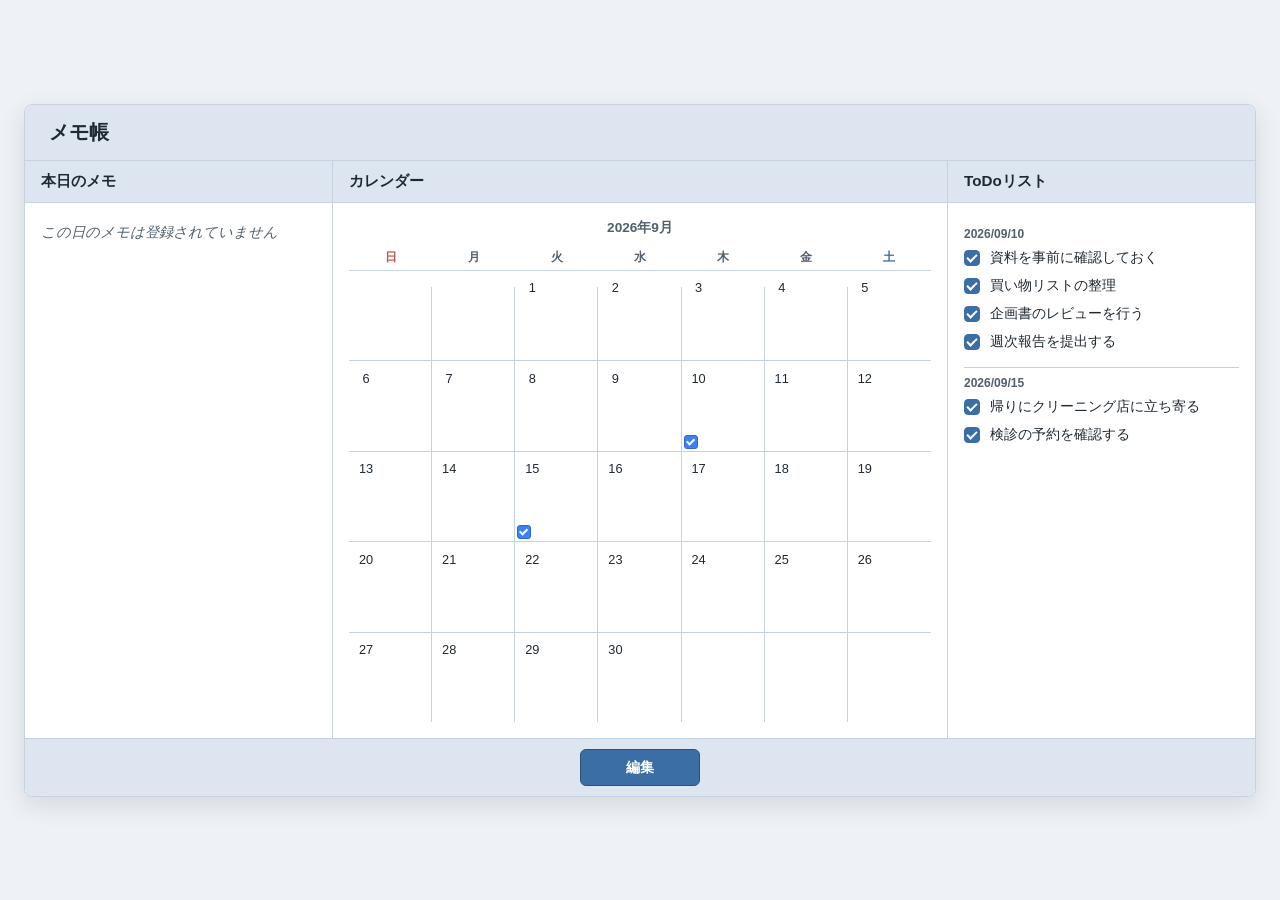
<file: index.html>
<!DOCTYPE html>
<html lang="ja">
<head>
<meta charset="UTF-8">
<meta name="viewport" content="width=device-width, initial-scale=1.0">
<title>メモ帳 - 基本画面</title>
<link rel="stylesheet" href="style.css">
</head>
<body>

  <!-- 16:9 の基本画面 -->
  <div class="screen-wrapper">
    <main class="app-screen">

      <!-- ①画面タイトル -->
      <header class="title-bar">
        <h1 class="title-bar__text">メモ帳</h1>
      </header>

      <!-- ②③④見出し + ⑤⑥⑦表示 + ⑧選択 -->
      <div class="content-area">

        <!-- ②見出し1 / ⑤表示：本日のメモ -->
        <section class="panel panel--memo">
          <h2 class="panel__heading">本日のメモ</h2>
          <div class="panel__body">
            <p class="memo-text" id="memo-display">
              <!-- JS（script.js）が読み込み時に、当日（実際の実行日）の
                   データのみでこの内容を描画します。固定の初期表示文言は
                   持たせず、常にMemoStorageの実データと連動します。 -->
            </p>
          </div>
        </section>

        <!-- ③見出し2 / ⑥表示・⑧選択：カレンダー -->
        <section class="panel panel--calendar">
          <!-- 識別ID:T-003（見出し2）：修正一覧No.5により「カレンダー　(yyyy/mm/dd)」
               の形式に差し替え。日付部分はJS（script.js）が識別ID:T-005（本日のメモ）
               と同じ日付（初期表示は当日、選択後は選択日）で描画し直します。 -->
          <h2 class="panel__heading">カレンダー　<span id="calendar-date-label"></span></h2>
          <div class="panel__body">
            <div class="calendar">
              <div class="calendar__month">2026年9月</div>
              <table class="calendar__table">
                <thead>
                  <tr>
                    <th class="is-sun">日</th>
                    <th>月</th>
                    <th>火</th>
                    <th>水</th>
                    <th>木</th>
                    <th>金</th>
                    <th class="is-sat">土</th>
                  </tr>
                </thead>
                <tbody>
                  <tr>
                    <td class="is-blank"></td>
                    <td class="is-blank"></td>
                    <td><button type="button" class="calendar__day" data-day="1">1</button></td>
                    <td><button type="button" class="calendar__day" data-day="2">2</button></td>
                    <td><button type="button" class="calendar__day" data-day="3">3</button></td>
                    <td><button type="button" class="calendar__day" data-day="4">4</button></td>
                    <td><button type="button" class="calendar__day" data-day="5">5</button></td>
                  </tr>
                  <tr>
                    <td><button type="button" class="calendar__day" data-day="6">6</button></td>
                    <td><button type="button" class="calendar__day" data-day="7">7</button></td>
                    <td><button type="button" class="calendar__day" data-day="8">8</button></td>
                    <td><button type="button" class="calendar__day" data-day="9">9</button></td>
                    <td><button type="button" class="calendar__day" data-day="10">10</button></td>
                    <td><button type="button" class="calendar__day" data-day="11">11</button></td>
                    <td><button type="button" class="calendar__day" data-day="12">12</button></td>
                  </tr>
                  <tr>
                    <td><button type="button" class="calendar__day" data-day="13">13</button></td>
                    <td><button type="button" class="calendar__day" data-day="14">14</button></td>
                    <td><button type="button" class="calendar__day" data-day="15">15</button></td>
                    <td><button type="button" class="calendar__day" data-day="16">16</button></td>
                    <td><button type="button" class="calendar__day" data-day="17">17</button></td>
                    <td><button type="button" class="calendar__day" data-day="18">18</button></td>
                    <td><button type="button" class="calendar__day" data-day="19">19</button></td>
                  </tr>
                  <tr>
                    <td><button type="button" class="calendar__day" data-day="20">20</button></td>
                    <td><button type="button" class="calendar__day" data-day="21">21</button></td>
                    <td><button type="button" class="calendar__day" data-day="22">22</button></td>
                    <td><button type="button" class="calendar__day" data-day="23">23</button></td>
                    <td><button type="button" class="calendar__day" data-day="24">24</button></td>
                    <td><button type="button" class="calendar__day" data-day="25">25</button></td>
                    <td><button type="button" class="calendar__day" data-day="26">26</button></td>
                  </tr>
                  <tr>
                    <td><button type="button" class="calendar__day" data-day="27">27</button></td>
                    <td><button type="button" class="calendar__day" data-day="28">28</button></td>
                    <td><button type="button" class="calendar__day" data-day="29">29</button></td>
                    <td><button type="button" class="calendar__day" data-day="30">30</button></td>
                    <td class="is-blank"></td>
                    <td class="is-blank"></td>
                    <td class="is-blank"></td>
                  </tr>
                </tbody>
              </table>
            </div>
          </div>
        </section>

        <!-- ④見出し3 / ⑦表示：ToDoリスト -->
        <section class="panel panel--todo">
          <h2 class="panel__heading">ToDoリスト</h2>
          <div class="panel__body">
            <ul class="todo-list" id="todo-display">
              <!-- JS（script.js）が読み込み時に、詳細画面でチェックが
                   入っている行から、このToDoリストを描画し直します。
                   以下は初期表示用です。 -->
              <li class="todo-list__item">
                <span class="todo-list__check"></span>
                <span class="todo-list__label">資料を事前に確認しておく</span>
              </li>
              <li class="todo-list__item">
                <span class="todo-list__check"></span>
                <span class="todo-list__label">買い物リストの整理</span>
              </li>
              <li class="todo-list__item">
                <span class="todo-list__check"></span>
                <span class="todo-list__label">企画書のレビューを行う</span>
              </li>
              <li class="todo-list__item">
                <span class="todo-list__check"></span>
                <span class="todo-list__label">週次報告を提出する</span>
              </li>
            </ul>
          </div>
        </section>

      </div>

      <!-- ⑨遷移：編集ボタン -->
      <footer class="action-bar">
        <button type="button" class="action-bar__button" id="edit-button">編集</button>
      </footer>

    </main>
  </div>

  <script src="storage.js"></script>
  <script src="script.js"></script>
</body>
</html>
</file>
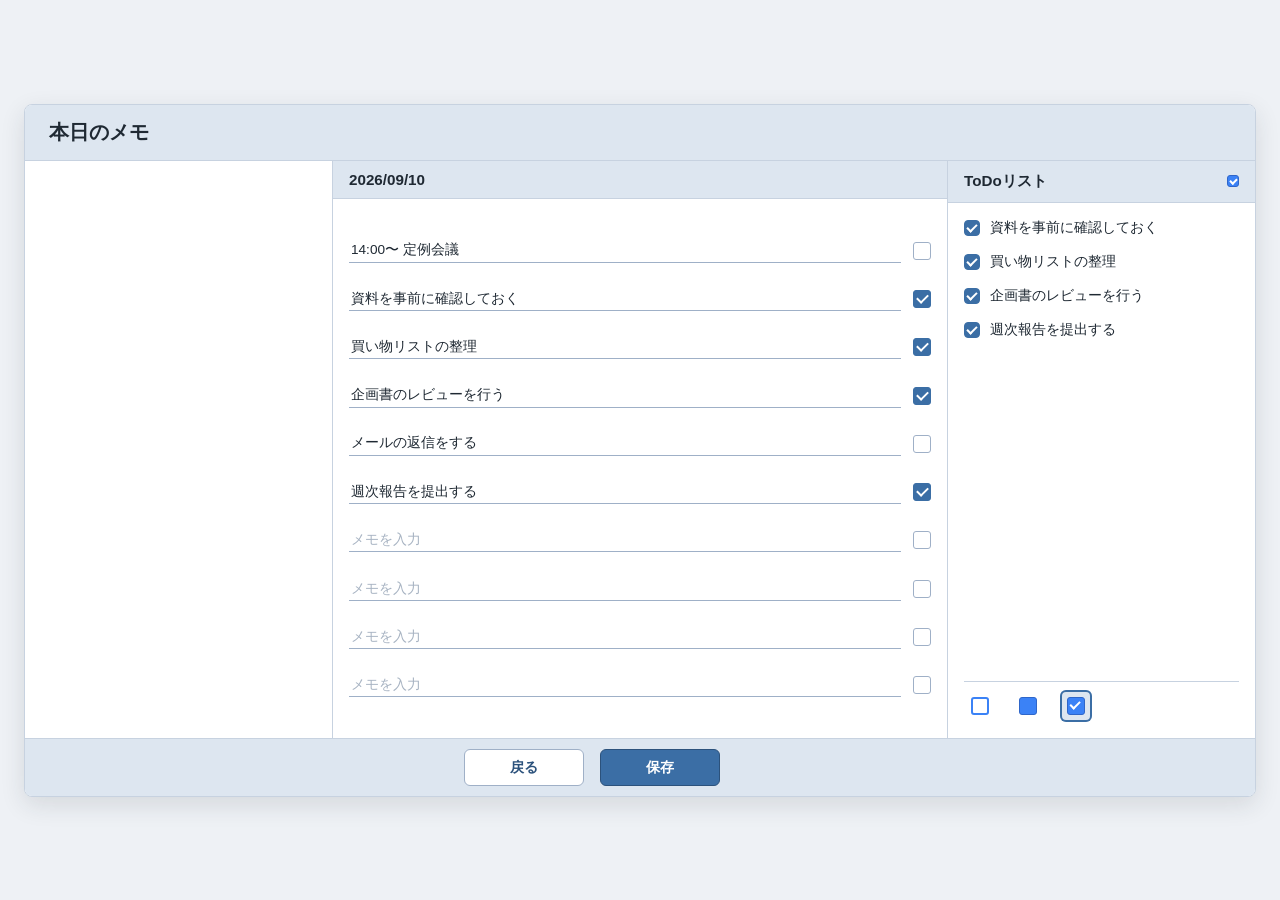
<file: detail.html>
<!DOCTYPE html>
<html lang="ja">
<head>
<meta charset="UTF-8">
<meta name="viewport" content="width=device-width, initial-scale=1.0">
<title>本日のメモ - 詳細画面</title>
<link rel="stylesheet" href="style.css">
</head>
<body>

  <!-- 16:9 の詳細画面 -->
  <div class="screen-wrapper">
    <main class="app-screen">

      <!-- ⑬画面タイトル -->
      <header class="title-bar">
        <h1 class="title-bar__text">本日のメモ</h1>
      </header>

      <!-- ⑭見出し4 / ⑮見出し5 + ⑯入力・⑰選択 + ⑳表示 -->
      <div class="content-area">

        <!-- 左側：レイアウト図上、余白として空けられている領域 -->
        <section class="panel panel--blank" aria-hidden="true"></section>

        <!-- ⑭見出し4 / ⑯入力・⑰選択：本日のメモ 各行の入力欄 -->
        <section class="panel panel--input">
          <h2 class="panel__heading" id="date-heading">2026/09/10</h2>
          <div class="panel__body">
            <ul class="input-list" id="input-list">
              <!-- JS（detail.js）が読み込み時に、選択中の日付のデータで
                   このリストを描画し直します。以下は初期表示用です。 -->
              <li class="input-list__row">
                <input type="text" class="input-list__field" value="14:00〜 定例会議">
                <input type="checkbox" class="input-list__check">
              </li>
              <li class="input-list__row">
                <input type="text" class="input-list__field" value="資料を事前に確認しておく">
                <input type="checkbox" class="input-list__check" checked>
              </li>
              <li class="input-list__row">
                <input type="text" class="input-list__field" value="買い物リストの整理">
                <input type="checkbox" class="input-list__check" checked>
              </li>
              <li class="input-list__row">
                <input type="text" class="input-list__field" value="企画書のレビューを行う">
                <input type="checkbox" class="input-list__check" checked>
              </li>
              <li class="input-list__row">
                <input type="text" class="input-list__field" value="メールの返信をする">
                <input type="checkbox" class="input-list__check">
              </li>
              <li class="input-list__row">
                <input type="text" class="input-list__field" value="週次報告を提出する">
                <input type="checkbox" class="input-list__check" checked>
              </li>
              <li class="input-list__row">
                <input type="text" class="input-list__field" value="">
                <input type="checkbox" class="input-list__check">
              </li>
              <li class="input-list__row">
                <input type="text" class="input-list__field" value="">
                <input type="checkbox" class="input-list__check">
              </li>
              <li class="input-list__row">
                <input type="text" class="input-list__field" value="">
                <input type="checkbox" class="input-list__check">
              </li>
              <li class="input-list__row">
                <input type="text" class="input-list__field" value="">
                <input type="checkbox" class="input-list__check">
              </li>
            </ul>
          </div>
        </section>

        <!-- ⑮見出し5 / ⑳表示：ToDoリスト（参照表示） -->
        <section class="panel panel--todo">
          <!-- 修正一覧No.7：見出し5の右端に、下記アイコン選択の結果を表示 -->
          <h2 class="panel__heading panel__heading--with-icon">
            ToDoリスト<span class="todo-heading-icon" id="todo-heading-icon"></span>
          </h2>
          <div class="panel__body panel__body--with-icons">
            <ul class="todo-list" id="todo-display">
              <!-- JS（detail.js）が読み込み時に、左側でチェックが入っている
                   行から、このToDoリストを描画し直します。以下は初期表示用です。 -->
              <li class="todo-list__item">
                <span class="todo-list__check"></span>
                <span class="todo-list__label">資料を事前に確認しておく</span>
              </li>
              <li class="todo-list__item">
                <span class="todo-list__check"></span>
                <span class="todo-list__label">買い物リストの整理</span>
              </li>
              <li class="todo-list__item">
                <span class="todo-list__check"></span>
                <span class="todo-list__label">企画書のレビューを行う</span>
              </li>
              <li class="todo-list__item">
                <span class="todo-list__check"></span>
                <span class="todo-list__label">週次報告を提出する</span>
              </li>
            </ul>
            <!-- 修正一覧No.6：識別ID:T-020左下のアイコン選択（🔲🟦☑️）。
                 JS（detail.js）が選択状態を描画し、クリックで選択・解除します。 -->
            <div class="icon-picker" id="icon-picker" role="group" aria-label="ToDoリストのアイコン選択">
              <!-- 絵文字ではなく、絵文字と同じ形をCSSで描画したもの（icon-shape）に差し替え -->
              <button type="button" class="icon-picker__button" data-icon="🔲" aria-label="アイコン（白四角）を選択" aria-pressed="false"><span class="icon-picker__shape icon-shape icon-shape--outline" aria-hidden="true"></span></button>
              <button type="button" class="icon-picker__button" data-icon="🟦" aria-label="アイコン（青四角）を選択" aria-pressed="false"><span class="icon-picker__shape icon-shape icon-shape--filled" aria-hidden="true"></span></button>
              <button type="button" class="icon-picker__button" data-icon="☑️" aria-label="アイコン（チェック）を選択" aria-pressed="false"><span class="icon-picker__shape icon-shape icon-shape--check" aria-hidden="true"></span></button>
            </div>
          </div>
        </section>

      </div>

      <!-- ⑱遷移・確定（戻る） / ⑲保存 -->
      <footer class="action-bar">
        <button type="button" class="action-bar__button action-bar__button--sub" id="back-button">戻る</button>
        <button type="button" class="action-bar__button" id="save-button">保存</button>
        <span id="save-status" class="save-status" aria-live="polite"></span>
      </footer>

    </main>
  </div>

  <script src="storage.js"></script>
  <script src="detail.js"></script>
</body>
</html>
</file>
<file: style.css>
/* =========================================================
   メモ帳アプリ 共通スタイルシート
   ・index.html（基本画面）と detail.html（詳細画面）の
     両方から読み込む共通の style.css です。
   ・機能要件書「レイアウト図(基本画面)」「レイアウト図(詳細画面)」
     を元にした静的な描画のみを目的としており、
     機能（クリック処理・入力処理・保存処理等）は一切含みません。
   ========================================================= */

:root {
  --color-bg-page: #eef1f5;
  --color-bg-panel: #ffffff;
  --color-bg-accent: #dde6f0;   /* 見出し・タイトルバー背景（元Excelの塗りつぶし色） */
  --color-border: #c7d2e0;
  --color-border-strong: #9fb0c7;
  --color-text: #1f2933;
  --color-text-sub: #52606d;
  --color-accent: #3b6ea5;
  --color-accent-dark: #2c527c;
  --color-today-bg: #3b6ea5;
  --color-today-text: #ffffff;
}

* {
  box-sizing: border-box;
}

html, body {
  margin: 0;
  padding: 0;
  height: 100%;
}

body {
  font-family: "Hiragino Kaku Gothic ProN", "Hiragino Sans", "Yu Gothic",
    "Noto Sans JP", "Meiryo", sans-serif;
  background: var(--color-bg-page);
  color: var(--color-text);
  display: flex;
  align-items: center;
  justify-content: center;
  min-height: 100vh;
  padding: 24px;
}

/* -------------------------------------------------
   画面全体（16:9固定比率）- 両画面共通
------------------------------------------------- */
.screen-wrapper {
  width: 100%;
  max-width: 1280px;
}

.app-screen {
  width: 100%;
  aspect-ratio: 16 / 9;
  display: flex;
  flex-direction: column;
  background: var(--color-bg-panel);
  border: 1px solid var(--color-border);
  border-radius: 8px;
  box-shadow: 0 8px 24px rgba(31, 41, 51, 0.12);
  overflow: hidden;
}

/* -------------------------------------------------
   画面タイトル（①基本画面 / ⑬詳細画面）- 両画面共通
------------------------------------------------- */
.title-bar {
  flex: 0 0 auto;
  background: var(--color-bg-accent);
  border-bottom: 1px solid var(--color-border);
  padding: 14px 24px;
}

.title-bar__text {
  margin: 0;
  font-size: 1.25rem;
  font-weight: 700;
  color: var(--color-text);
}

/* -------------------------------------------------
   3カラムのコンテンツエリア - 両画面共通の骨格
   幅比率 = 7 : 14 : 7 （元レイアウト図の列数と同じ 1:2:1）
   各カラムの実際の幅・区切り線は画面ごとの
   .panel--xxx 修飾クラス側で指定します。
------------------------------------------------- */
.content-area {
  flex: 1 1 auto;
  display: flex;
  min-height: 0;
}

.panel {
  display: flex;
  flex-direction: column;
  min-width: 0;
}

/* ToDoリスト列（④基本画面 / ⑮詳細画面）は両画面とも
   一番右のカラムで、幅比率は 1（区切り線なし）- 両画面共通 */
.panel--todo {
  flex: 1 1 0;
}

.panel__heading {
  flex: 0 0 auto;
  margin: 0;
  padding: 10px 16px;
  font-size: 0.95rem;
  font-weight: 700;
  color: var(--color-text);
  background: var(--color-bg-accent);
  border-bottom: 1px solid var(--color-border);
}

.panel__body {
  flex: 1 1 auto;
  min-height: 0;
  padding: 16px;
  overflow: auto;
}

/* ToDoリスト表示（⑦基本画面 / ⑳詳細画面）- 両画面共通 -------- */
.todo-list {
  list-style: none;
  margin: 0;
  padding: 0;
  display: flex;
  flex-direction: column;
  gap: 16px;
}

/* 基本画面のToDoリスト：日付ごとのグループ（細い線→日付→ToDo） */
.todo-group {
  display: flex;
  flex-direction: column;
  gap: 8px;
}

.todo-group__divider {
  border-top: 1px solid var(--color-border);
  margin: 0;
}

.todo-group:first-child .todo-group__divider {
  border-top: none;
}

.todo-group__date {
  font-size: 0.75rem;
  font-weight: 600;
  color: var(--color-text-sub);
}

.todo-group__items {
  list-style: none;
  margin: 0;
  padding: 0;
  display: flex;
  flex-direction: column;
  gap: 10px;
}

.todo-list__item {
  display: flex;
  align-items: center;
  gap: 10px;
  font-size: 0.85rem;
  color: var(--color-text);
}

/* ToDoリストに表示される項目は、すべて登録済み（チェック済み）の
   行のみなので、行頭のマークは常に塗りつぶして表示する */
.todo-list__check {
  flex: 0 0 auto;
  width: 16px;
  height: 16px;
  border: 1px solid var(--color-accent);
  border-radius: 4px;
  background: var(--color-accent);
  position: relative;
}

.todo-list__check::after {
  content: "";
  position: absolute;
  left: 4px;
  top: 1px;
  width: 4px;
  height: 8px;
  border-right: 2px solid #ffffff;
  border-bottom: 2px solid #ffffff;
  transform: rotate(45deg);
}

/* -------------------------------------------------
   フッターの操作ボタン（⑨基本画面 / ⑱⑲詳細画面）- 両画面共通
------------------------------------------------- */
.action-bar {
  flex: 0 0 auto;
  display: flex;
  align-items: center;
  justify-content: center;
  gap: 16px;
  padding: 10px;
  background: var(--color-bg-accent);
  border-top: 1px solid var(--color-border);
}

.action-bar__button {
  min-width: 120px;
  padding: 8px 32px;
  font: inherit;
  font-size: 0.9rem;
  font-weight: 700;
  color: #ffffff;
  background: var(--color-accent);
  border: 1px solid var(--color-accent-dark);
  border-radius: 6px;
  cursor: pointer;
}

.action-bar__button:hover {
  background: var(--color-accent-dark);
}

/* 詳細画面「戻る」ボタンのみで使用するサブスタイル */
.action-bar__button--sub {
  color: var(--color-accent-dark);
  background: var(--color-bg-panel);
  border-color: var(--color-border-strong);
}

.action-bar__button--sub:hover {
  background: var(--color-bg-accent);
}

/* 識別ID:T-019（保存ボタン）：保存結果の一時的なメッセージ表示 */
.save-status {
  font-size: 0.85rem;
  font-weight: 600;
  color: var(--color-accent-dark);
  min-width: 80px;
}


/* =========================================================
   基本画面（index.html）専用スタイル
   ②見出し1・⑤表示：本日のメモ / ③見出し2・⑥⑧：カレンダー
   ④見出し3・⑦表示：ToDoリスト
   ========================================================= */

.panel--memo {
  flex: 1 1 0;
  border-right: 1px solid var(--color-border);
}

.panel--calendar {
  flex: 2 1 0;
  border-right: 1px solid var(--color-border);
}

/* ⑤表示：本日のメモ -------------------------------- */
.memo-text {
  margin: 0;
  font-size: 0.9rem;
  line-height: 1.9;
  color: var(--color-text-sub);
}

/* ⑥表示・⑧選択：カレンダー -------------------------- */
.calendar {
  display: flex;
  flex-direction: column;
  height: 100%;
}

.calendar__month {
  font-size: 0.85rem;
  font-weight: 700;
  color: var(--color-text-sub);
  margin-bottom: 8px;
  text-align: center;
}

.calendar__table {
  width: 100%;
  height: 100%;
  border-collapse: collapse;
  table-layout: fixed;
}

.calendar__table th {
  font-size: 0.75rem;
  font-weight: 600;
  color: var(--color-text-sub);
  padding: 4px 0;
  border-bottom: 1px solid var(--color-border);
  /* 修正一覧No.8：縦の罫線は曜日の行には引かず、下の罫線より下から始める */
}

.calendar__table th.is-sun {
  color: #c0564f;
}

.calendar__table th.is-sat {
  color: var(--color-accent);
}

.calendar__table td {
  position: relative; /* 修正一覧No.7：該当日左下のアイコン表示の基準位置 */
  text-align: left; /* 修正一覧No.9：日にちを枠の左上に再配置 */
  vertical-align: top; /* 修正一覧No.9：日にちを枠の左上に再配置 */
  font-size: 0.8rem;
  color: var(--color-text);
  padding: 4px;
  /* 修正一覧No.8：曜日の下の罫線と同じ罫線で、日単位に区切る
     （下端・右端の1マスだけは、カレンダーの枠に付かないよう線を引かない） */
  border-bottom: 1px solid var(--color-border);
}

/* 縦の罫線は border ではなく擬似要素で描画し、1行目だけ開始位置を
   下げられるようにする（カレンダーの枠と同じ間隔＝panel__bodyの
   paddingと同じ16pxだけ、曜日の下の罫線から離す） */
.calendar__table td::after {
  content: "";
  position: absolute;
  top: 0;
  bottom: 0;
  right: 0;
  width: 1px;
  background: var(--color-border);
}

.calendar__table td:last-child::after {
  display: none; /* カレンダーの枠（右端）には付けない */
}

.calendar__table tbody tr:last-child td {
  border-bottom: none; /* カレンダーの枠（下端）には付けない */
}

.calendar__table tbody tr:first-child td::after {
  top: 16px; /* 曜日の下の罫線から、カレンダーの枠と同じ間隔をあけて開始 */
}

.calendar__table td.is-blank {
  color: transparent;
}

/* 修正一覧No.7：識別ID:T-020で選択したアイコンを、該当日の左下に表示
   （絵文字ではなくCSSで描画。左の罫線との間隔(2px)と同じだけ、
   底辺からも間隔をあける。大きさは絵文字表示時から175%拡大） */
.calendar__day-icon {
  position: absolute;
  left: 2px;
  bottom: 2px;
  width: 14px;
  height: 14px;
  pointer-events: none;
}

/* .icon-shape（後述）の position:relative より詳細度を上げて上書きし、
   カレンダー上ではあくまで枠内左下に絶対配置されるようにする */
.calendar__day-icon.icon-shape {
  position: absolute;
}

.calendar__day {
  width: 26px;
  height: 26px;
  line-height: 26px;
  padding: 0;
  border: none;
  border-radius: 50%;
  font: inherit;
  color: var(--color-text);
  background: transparent;
  cursor: pointer;
}

.calendar__day:hover {
  background: var(--color-bg-accent);
}

/* 当日日マーク（修正一覧No.4）：当日の数字のみ丸で囲み、
   内側部分と数字の色を反転させる（選択状態とは独立、script.jsが
   実際の日付を判定してこのクラスを付与する） */
.is-today .calendar__day {
  background: var(--color-today-bg);
  color: var(--color-today-text);
  font-weight: 700;
}

.is-today .calendar__day:hover {
  background: var(--color-today-bg);
}

/* ⑧選択：クリックして選択した日付（識別ID:T-008） */
.is-selected .calendar__day {
  background: var(--color-today-bg);
  color: var(--color-today-text);
  font-weight: 700;
  box-shadow: none;
}

.is-selected .calendar__day:hover {
  background: var(--color-today-bg);
}

/* ⑤⑦表示：選択した日付にメモ・ToDoが無い場合の表示 */
.empty-message {
  color: var(--color-text-sub);
  font-style: italic;
}

.todo-list__empty {
  font-size: 0.85rem;
  color: var(--color-text-sub);
  font-style: italic;
  list-style: none;
}


/* =========================================================
   詳細画面（detail.html）専用スタイル
   左端：レイアウト図で空欄のまま描かれている余白領域
   ⑭見出し4・⑯⑰：本日のメモ 各行の入力欄
   ⑮見出し5・⑳：ToDoリスト（参照表示）
   ========================================================= */

.panel--blank {
  flex: 1 1 0;
}

.panel--input {
  flex: 2 1 0;
  border-left: 1px solid var(--color-border);
  border-right: 1px solid var(--color-border);
}

/* ⑯入力・⑰選択：本日のメモ 各行の入力欄 ---------------- */
.input-list {
  list-style: none;
  margin: 0;
  padding: 0;
  height: 100%;
  display: flex;
  flex-direction: column;
  justify-content: space-evenly;
}

.input-list__row {
  display: flex;
  align-items: center;
  gap: 12px;
}

.input-list__field {
  flex: 1 1 auto;
  min-width: 0;
  font: inherit;
  font-size: 0.85rem;
  color: var(--color-text);
  background: transparent;
  border: none;
  border-bottom: 1px solid var(--color-border-strong);
  padding: 4px 2px;
}

.input-list__field::placeholder {
  color: #a7b3c2;
}

/* 識別ID:T-017：登録・削除チェックボックス（クリックで操作可能） */
.input-list__check {
  appearance: none;
  -webkit-appearance: none;
  flex: 0 0 auto;
  width: 18px;
  height: 18px;
  margin: 0;
  border: 1px solid var(--color-border-strong);
  border-radius: 3px;
  background: var(--color-bg-panel);
  position: relative;
  cursor: pointer;
}

.input-list__check:hover {
  border-color: var(--color-accent);
}

.input-list__check:checked {
  background: var(--color-accent);
  border-color: var(--color-accent);
}

.input-list__check:checked::after {
  content: "";
  position: absolute;
  left: 5px;
  top: 1px;
  width: 5px;
  height: 9px;
  border-right: 2px solid #ffffff;
  border-bottom: 2px solid #ffffff;
  transform: rotate(45deg);
}

/* -------------------------------------------------
   修正一覧No.6・No.7：識別ID:T-020のアイコン選択
   ⑮見出し5の右端にプレビュー表示・⑳左下に選択UIを配置
------------------------------------------------- */

/* 見出し5（ToDoリスト）の右端にアイコンを表示するための整列 */
.panel__heading--with-icon {
  display: flex;
  align-items: center;
  justify-content: space-between;
}

/* 選択中は .icon-shape が付与され、幅・高さを持つ表示になる
   （未選択時はクラスが付かず、幅0のまま何も表示しない） */
.todo-heading-icon.icon-shape {
  width: 12px;
  height: 12px;
  margin-left: 6px;
}

/* ⑳の本体（ToDoリスト表示）とアイコン選択UIを縦に並べ、
   アイコン選択UIをパネル下部（左下）に配置する */
.panel__body--with-icons {
  display: flex;
  flex-direction: column;
  height: 100%;
}

.panel__body--with-icons .todo-list {
  flex: 1 1 auto;
}

.icon-picker {
  flex: 0 0 auto;
  display: flex;
  align-items: center;
  justify-content: flex-start;
  margin-top: 8px;
  padding-top: 8px;
  border-top: 1px solid var(--color-border);
}

.icon-picker__button {
  width: 32px;
  height: 32px;
  padding: 0;
  display: flex;
  align-items: center;
  justify-content: center;
  border: none;
  border-radius: 6px;
  background: transparent;
  cursor: pointer;
}

.icon-picker__shape {
  width: 18px;
  height: 18px;
}

/* 幅(32px)×0.5 の間隔を空けて配置 */
.icon-picker__button + .icon-picker__button {
  margin-left: 16px;
}

.icon-picker__button:hover {
  background: var(--color-bg-accent);
}

.icon-picker__button.is-selected {
  background: var(--color-bg-accent);
  box-shadow: inset 0 0 0 2px var(--color-accent);
}

/* -------------------------------------------------
   絵文字（🔲🟦☑️）と同じ「形」をCSSで描画したアイコン。
   識別ID:T-020の選択ボタン・T-015見出しのプレビュー・
   T-006カレンダーの該当日マークの3箇所で共通して使う。
------------------------------------------------- */
.icon-shape {
  display: inline-block;
  box-sizing: border-box;
  border-radius: 3px;
  vertical-align: middle;
  position: relative;
}

/* 3種類のアイコンの色を、真ん中の四角（塗りつぶし）の色に統一する */
.icon-shape--outline,
.icon-shape--filled,
.icon-shape--check {
  --icon-shape-color: #3b82f6;
  --icon-shape-color-dark: #2f66c9;
}

/* 🔲 の代わり：白地に、塗りつぶし四角と同じ色の枠線 */
.icon-shape--outline {
  background: #ffffff;
  border: 2px solid var(--icon-shape-color);
}

/* 🟦 の代わり：青の塗りつぶし四角 */
.icon-shape--filled {
  background: var(--icon-shape-color);
  border: 1px solid var(--icon-shape-color-dark);
}

/* ☑️ の代わり：塗りつぶし四角と同じ色＋白いチェック */
.icon-shape--check {
  background: var(--icon-shape-color);
  border: 1px solid var(--icon-shape-color-dark);
}

.icon-shape--check::after {
  content: "";
  position: absolute;
  left: 25%;
  top: 8%;
  width: 26%;
  height: 52%;
  border-right: 2px solid #ffffff;
  border-bottom: 2px solid #ffffff;
  transform: rotate(45deg);
}
</file>
